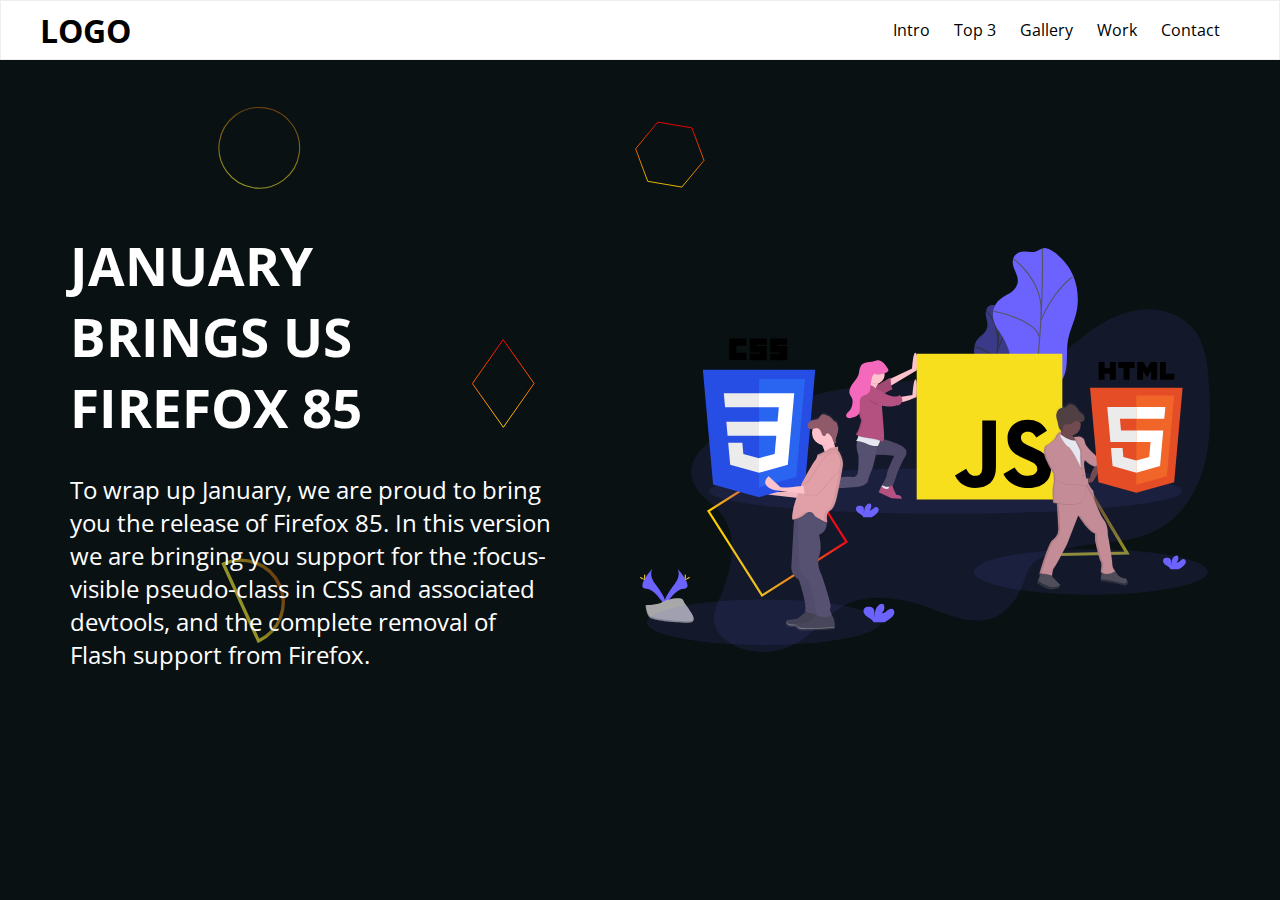
<file: index.html>
<!DOCTYPE html>
<html lang="pt-br">
<head>
    <meta charset="UTF-8">
    <meta http-equiv="X-UA-Compatible" content="IE=edge">
    <meta name="viewport" content="width=device-width, initial-scale=1.0">
    <title>Landing Page</title>
    <link rel="stylesheet" href="assets/estilos/style.css">
    <link rel="stylesheet" href="assets/estilos/article-1.css">
    <link rel="stylesheet" href="assets/estilos/sections.css">
    <link rel="stylesheet" href="assets/estilos/article-2.css">
    <link rel="stylesheet" href="assets/estilos/article-3.css">
    <link rel="stylesheet" href="assets/estilos/article-4.css">
    <link rel="stylesheet" href="assets/estilos/article-5.css">
    <link rel="stylesheet" href="assets/estilos/article-6.css">
    <link rel="stylesheet" href="assets/estilos/article-7.css">
    <link rel="stylesheet" href="assets/estilos/media-queries.css">
    <link rel="stylesheet" href="https://fonts.googleapis.com/css2?family=Material+Symbols+Outlined:opsz,wght,FILL,GRAD@48,500,0,0" />
</head>
<body onresize="Turnoffmenu()">
    
    <div id="div-menu-body">
        <button onclick="Menu()" class="button-header">
            <span class="material-symbols-outlined" id="icone">
                menu
            </span>
        </button>
    </div>
    
    <header id="header">
        <div id="div-menu-header">
            <button onclick="Menu()" class="button-header">
                <span class="material-symbols-outlined" id="icone">
                    menu
                </span>
            </button>
        </div>

            <div>
                <h1>LOGO</h1>
                <nav>
                    <ul>
                        <li>Intro</li>
                        <li>Top 3</li>
                        <li>Gallery</li>
                        <li>Work</li>
                        <li>Contact</li>
                    </ul>
                </nav>
            </div>
    </header>

    <main>
        <section id="section-1">
            
            <article id="article-1">
                    <div id="article-1-text">
                        <h2>JANUARY BRINGS US FIREFOX 85</h2>
                        <p>To wrap up January, we are proud to bring you the release of Firefox 85. In this version we are bringing you support for the :focus-visible pseudo-class in CSS and associated devtools, and the complete removal of Flash support from Firefox.</p>
                    </div>

                    <div id="rigth-background">

                    </div>
            </article>

        </section>

        <section id="section-2">
            
            <article id="article-2">
                <h2>TOP 3 JOBS</h2>
                <p>The release of Apple Silicon-based Macs at the end of last year generated a flurry of news coverage and some surprises at the machine’s performance. This post details some background information on the experience of porting Firefox to run natively on these CPUs.</p>

                <p>We’ll start with some background on the Mac transition and give an overview of Firefox internals that needed to know about the new architecture, before moving on to the concept of Universal Binaries.</p>

                <p>We’ll then explain how DRM/EME works on the new platform, talk about our experience with macOS Big Sur, and discuss various updater problems we had to deal with. We’ll conclude with the release and an overview of various other improvements that are in the pipeline.</p>
                
                <aside>
                    <table>

                    </table>
                </aside>
            </article>

        </section>

        <section id="section-3">
            
            <article id="article-3">
                <span>
                    <h2>TOP 3 JOBS</h2>
                    <p>Here are some recent work</p>
                </span>

                <div id="section-3-div1">
                    <h3>1 first</h3>
                    <p>This button would add a box to the row of key content boxes below the intro text. This should put the box there regardless of where the user is currently writing.</p>
                </div>

                <div id="section-3-div2">
                    <h3>2 another site</h3>
                    <p>I'd suggest having a popup that asks where in the row to insert the box (at the beginning or end), what title to give the box, what text to put in the box, and where the box should link to. The entire box should serve as a link to the destination page.</p>
                </div>

                <div id="section-3-div3">
                    <h3>3 third one</h3>
                    <p>You can also include a type attribute containing the MIME type of the resource, so a browser can quickly see what resources are on offer, and ignore ones that it doesn’t support</p>
                </div>

            </article>

        </section>

        <section id="section-4">
            
            <article id="article-4">
                <span>
                    <h2>Gallery</h2>
                    <p>Here are some of my pics.</p>
                </span>

                <div id="article-4-imgs">
                    <img id="img1" src="assets/img/source-404.jpg" alt="">
                    <img src="assets/img/source-404.jpg" alt="">
                    <img src="assets/img/source-404.jpg" alt="">
                    <img id="img4" src="assets/img/source-404.jpg" alt="">
                    <img src="assets/img/source-404.jpg" alt="">
                    <img src="assets/img/source-404.jpg" alt="">
                </div>

            </article>

        </section>

        <section id="section-5">
            
            <article id="article-5">
                <h2>RECENT JOBS</h2>
                    
                <div class="article-5-div" id="article-5-div1">
                    <h3>1 A good one</h3>
                    <p>Lorem ipsum dolor sit amet consectetur, adipisicing elit. Quibusdam perferendis nisi omnis culpa eius optio eos inventore rerum? Harum velit consectetur tempora et numquam distinctio vero exercitationem mollitia laborum inventore?</p>
                </div>
                
                <div class="article-5-div" id="article-5-div2">
                    <h3>2 Great job</h3>
                    <p>Lorem ipsum dolor sit amet consectetur, adipisicing elit. Quibusdam perferendis nisi omnis culpa eius optio eos inventore rerum? Harum velit consectetur tempora et numquam distinctio vero exercitationem mollitia laborum inventore?</p>
                </div>
                
                <div class="article-5-div" id="article-5-div3">
                    <h3>3 The best</h3>
                    <p>Lorem ipsum dolor sit amet consectetur, adipisicing elit. Quibusdam perferendis nisi omnis culpa eius optio eos inventore rerum? Harum velit consectetur tempora et numquam distinctio vero exercitationem mollitia laborum inventore?</p>
                </div>

            </article>

        </section>

        <section id="section-6">
            
            <article id="article-6">
                <h2>PRICING</h2>
                <p>Lorem ipsum dolor sit amet, consectetur adipisicing elit. Laudantium voluptate repellat, rem perferendis velit nisi quod, omnis accusamus alias, dicta eligendi et distinctio magni sit quibusdam modi minus ipsum placeat!</p>

                <div id="table-div">
                    <table>
                        <caption class="table-text-align">
                            <em>Pricing Table</em>
                        </caption>
                        <thead>
                            <tr class="table-text-align">
                                <th colspan="2" scope="colgroup">Title 1</th>
                                <th scope="col">Title 2</th>
                                <th scope="col">Title 3</th>
                            </tr>
                        <tbody>
                            <tr>
                                <td colspan="2">Content 1</td>
                                <td>Content 2</td>
                                <td>Content 3</td>
                            </tr>
                            <tr>
                                <td colspan="2">Content 1</td>
                                <td>Content 2</td>
                                <td>Content 3</td>
                            </tr>
                            <tr>
                                <td colspan="2">Content 1</td>
                                <td>Content 2</td>
                                <td>Content 3</td>
                            </tr>
                            <tr>
                                <td rowspan="2" colspan="2">SPAN DOWN</td>
                                <td>Content 2</td>
                                <td>Content 3</td>
                            </tr>
                            <tr>
                                <td>Content 2</td>
                                <td>Content 3</td>
                            </tr>
                            <tfoot>
                                <tr>
                                    <th colspan="4" scope="row" class="table-text-align">
                                        Footer 1
                                    </th>
                                </tr>
                            </tfoot>
                        </tbody>
                        </thead>
                    </table>
                </div>
            </article>

        </section>

        <section id="section-7">
            
            <article id="article-7">
                <span>
                    <h2>CONTACT US</h2>
                    <p>To wrap up January, we are proud to bring you the release of Firefox 85. In this version we are bringing you support for the :focus-visible pseudo-class in CSS and associated devtools, and the complete removal of Flash support from Firefox.</p>
                </span>

                <div id="article-7-background-img">

                </div>
                <form action="" method="POST" autocomplete="on">
                    <div>
                        <label for="iname" id="label-name">Name</label>
                        <input type="text" name="name" id="iname" autocomplete="name" required maxlength="50" placeholder="Your name">
                    </div>

                    <div>
                        <label for="ilastname" id="label-lastname">Last Name</label>
                        <input type="text" name="lastname" id="ilastname" autocomplete="name" required maxlength="50" placeholder="Your last name">
                    </div>

                    <div id="article-7-email-form">
                        <label for="iemail">E-mail</label>
                        <input type="email" name="email" id="iemail" autocomplete="email" required placeholder="Your good e-mail">
                    </div>

                    <div id="article-7-textarea-form">
                        <label for="imessage">Your message:</label>
                        <textarea name="message" id="imessage" rows="8"></textarea>
                    </div>

                    <div id="article-7-button-form">
                        <input type="submit" value="Send Message">
                    </div>
                </form>
            </article>    
        </section>
        
        <footer>
            <div>Design realizado por <a href="https://www.youtube.com/@OtavioMiranda">Otávio Miranda</a></div>
        </footer>
    </main>

    <script>
        function Menu() {
            var header = document.getElementById("header")

            if (header.style.display != 'block') {
                header.style.display = 'block'
            } else 
                header.style.display = 'none'
        }

        function Turnoffmenu() {
            let width = window.innerWidth;

            if (width >= 769) {
                document.getElementById("header").style.display = 'block'
                document.getElementById("div-menu-body").style.display = 'none'
                document.getElementById("div-menu-header").style.display = 'none'
            } else {
                document.getElementById("header").style.display = 'none'
                document.getElementById("div-menu-body").style.display = 'block'
                document.getElementById("div-menu-header").style.display = 'grid'
            }
        }
    </script>
</body>
</html>
</file>
<file: assets/estilos/style.css>
@charset "UTF-8";
@import url('https://fonts.googleapis.com/css2?family=Open+Sans:wght@400;800&display=swap');

* {
    margin: 0;
    padding: 0;
    box-sizing: border-box;
    font-family: 'Open Sans', sans-serif;
}

body, html {
    height: 100vh;
}

header {
    display: block;
    background-color: white;
    position: fixed;
    padding: 0px 30px;
    height: 60px;
    width: 100%;
    border: 0.5px solid rgba(0, 0, 0, 0.068);
}

#div-menu-body {
    display: none;
}

#div-menu-header {
    display: none;
}

#header {
    display: block;
}

header > div {
    display: grid;
    grid-template-columns: repeat(2, 1fr);
    justify-content: center;
    align-items: center;

    height: 100%;
    max-width: 1200px;
    margin: auto;
}

nav {
    justify-self: end;
}

header ul li{
    margin-right: 20px;
    display: inline;
    list-style-type: none;
}

header > h1 {
    font-size: 1.5em;
}

main {
    display: grid;
    grid-template-rows: repeat(8, 1fr);
    overflow-x: hidden;

    width: 100vw;
    height: 100vh;
}

article {
    height: 100%;
    max-width: 1200px;
    padding: 0px 30px;
}

#table-div {
    width: 99vw;
    max-width: 650px;
    overflow: auto;
}

table {
    width: 650px;
    border: 1px solid black;
    border-collapse: collapse;
}

table th {
    background-color: lightgray;
}

table th, td {
    padding: 5px;
    border: 1px solid rgba(0, 0, 0, 0.13);
}

table tfoot tr th {
    background-color: white;
}

.table-text-align {
    text-align: left;
}

footer {
    display: flex;
    justify-content: center;
    align-items: center;
    width: 100vw;
    height: 14vh;

}
</file>
<file: assets/estilos/article-1.css>
@charset "UTF-8";

#article-1 {
    display: grid;
    grid-template-columns: repeat(2, 1fr);
    align-items: center;

    color: white;
}

#article-1 h2 {
    font-size: 3.3em;
    width: 55%;
    margin-bottom: 30px;
}

#article-1 p {
    font-size: 1.5em;
    width: 85%;
}

#article-1 #rigth-background {
    background:  url("../img/undraw_static_assets_rpm6.svg") no-repeat center center / contain scroll;
    height: 100%;
}
</file>
<file: assets/estilos/sections.css>
@charset "UTF-8";
@import url('https://fonts.googleapis.com/css2?family=Open+Sans:wght@400;800&display=swap');

section {
    display: grid;
    justify-content: center;
    align-items: center;

    width: 100vw;
    height: 100vh;
    min-height: 900px;
}

section#section-1 { 
    background: black url("../img/scattered-forcefields.svg") no-repeat center center / cover scroll;
}

section#section-2 {
    align-content: center;
}

section#section-3 {
    background: black url("../img/scattered-forcefields.svg") no-repeat center center / cover scroll;
}

section#section-5 {
    background: url("../img/scattered-forcefields.svg") no-repeat center center / cover scroll;
}

section#section-7 {
    color: white;
    background: url("../img/scattered-forcefields.svg") no-repeat center center / cover scroll;
}
</file>
<file: assets/estilos/article-2.css>
@charset "UTF-8";
@import url('https://fonts.googleapis.com/css2?family=Open+Sans:wght@400;800&display=swap');

#article-2 {
    display: grid;
    justify-items: center;
    text-align: center;

}

#article-2 h2 {
    align-self: center;
    font-size: 3.5em;
    margin-bottom: 30px;
}

#article-2 p {
    margin-top: 20px;
    display: inline-block;
    width: 73%;
    font-size: 1.4em;
}
</file>
<file: assets/estilos/article-3.css>
@charset "UTF-8";
@import url('https://fonts.googleapis.com/css2?family=Open+Sans:wght@400;800&display=swap');

#article-3 {
    display: grid;
    grid-template-rows: repeat(2, 1fr);
    gap: 27px;
    color: white;
}

#article-3 span {
    align-self: center;
    grid-column: 1 / 4;

    font-size: 2em;
}

#article-3 span p {
    font-size: 0.8em;
}

#article-3 h2 {
    margin-bottom: 20px;
}

#article-3 > div > h3 {
    font-size: 2em;
    margin-bottom: 10px;
}

#article-3 > div > p {
    font-size: 1.4em;
}
</file>
<file: assets/estilos/article-4.css>
@charset "UTF-8";
@import url('https://fonts.googleapis.com/css2?family=Open+Sans:wght@400;800&display=swap');

#article-4 {
    display: grid;
    grid-template-columns: repeat(2, 1fr);
    align-items: center;

    max-width: 1200px;
}

#article-4 h2 {
    font-size: 4em;
}

#article-4 p {
    margin-top: 20px;
    font-size: 1.3em;
}

#article-4 span {
    align-self: end;
    grid-column: 1 / 4;
}

#article-4 img {
    margin-left: 30px;
    margin-bottom: 30px;
    width: calc(33% - 30px);
}

#article-4 img:hover {
    rotate: 10deg;
    transition: rotate 1s;
}

#article-4 #article-4-imgs {
    grid-column: 1 / 4;
}

#article-4 #img1, #article-4 #img4 {
    margin-left: 0px;
}
</file>
<file: assets/estilos/article-5.css>
@charset "UTF-8";
@import url('https://fonts.googleapis.com/css2?family=Open+Sans:wght@400;800&display=swap');


#article-5 {
    color: white;
    display: grid;
    grid-template-columns: repeat(3, 1fr);
    
    align-items: start;

}

#article-5 h2 {
    grid-column: 1 / 4;
    align-self: center;
    font-size: 3.5em;
}

#article-5 .article-5-div {
    font-size: 1.4em;
}

#article-5 h3 {
    margin-bottom: 20px;
}
</file>
<file: assets/estilos/article-6.css>
@charset "UTF-8";
@import url('https://fonts.googleapis.com/css2?family=Open+Sans:wght@400;800&display=swap');


#article-6 {
    display: grid;
    grid-template-columns: repeat(2, 1fr);
    align-items: center;
    justify-items: center;
}

#article-6 > h2 {
    align-self: end;
    font-size: 4em;
    grid-column: 1 / 3;
}

#article-6 > p {
    text-align: center;
    font-size: 1.5em;
    width: 80%;
    grid-column: 1 / 3;
}

#article-6 #table-div {
    grid-column: 1 / 3;
    align-self: start;

    width: 100%;
}

#article-6 table {
    width: 100%;
}
</file>
<file: assets/estilos/article-7.css>
@charset "UTF-8";
@import url('https://fonts.googleapis.com/css2?family=Open+Sans:wght@400;800&display=swap');


#article-7 {
    display: grid;
    grid-template-columns: repeat(2, 1fr);
}

#article-7 span {
    display: grid;
    align-content: space-evenly;
}

#article-7 h2 {
    font-size: 3.5em;
}

#article-7 p {
    align-self: center;
    font-size: 1.5em;
}

#article-7 #article-7-background-img {
    background: url("../img/undraw_contact_us_re_4qqt.svg") no-repeat center center / contain scroll;
}

#article-7 form {
    grid-column: 1 / 3;
    display: grid;
    
    gap: 20px;
}

#article-7 form input {
    padding: 20px;
}

#article-7 form input::placeholder {
    font-size: 2em;
}

#article-7 #article-7-button-form {
    width: 80%;
    height: 80px;
    border: 3px solid white;
}

#article-7 form input[type=submit] {
    background-color: transparent;
    font-size: 1.5em;
    color: white;
}

#article-7 form div{
    display: grid;
    align-content: center;
}

#article-7-email-form {
    grid-column: 1 / 3;
}

#article-7-textarea-form {
    grid-column: 1 / 3;
}
</file>
<file: assets/estilos/media-queries.css>
@charset "UTF-8";
@import url('https://fonts.googleapis.com/css2?family=Open+Sans:wght@400;800&display=swap');

@media screen and (max-width:600px) {

    #div-menu-body {
        width: 86% !important;
    }

    #article-1 #article-1-text h2 {
        width: 81% !important;
    }

    #section-4 {
        height: 2000px !important;
    }    
} 

@media screen and (max-width:768px) {

    #div-menu-body {
        display: block;
        position: fixed;
        text-align: right;
        margin-top: 20px;
        height: 40px;
        width: 90%;
    }

    #div-menu-header {
        display: grid;
        justify-items: end;
        
        margin-top: 20px;
        width: 100%;
        height: 40px ;
    }

    #icone {
        display: grid;
    }

    header {
        height: 100vh;
    }

    #header {
        display: none;
    }

    .button-header {
        display: inline;
        position: fixed;
        
        width: 40px;
        height: 40px;
        color: black;
    }

    header > div {
        justify-items: center;
        align-items: end;
        align-content: center;
        height: 80%;
        gap: 30px;
    }
    
    header h1 {
        font-size: 2em;
        grid-column: 1 / 3;
    }

    header > div > nav {
        grid-column: 1 / 3;
        width: 100%;
    }

    header ul {
        display: grid;
        justify-items: center;
        gap: 30px;
    }

    header ul li {
        margin: 0px;
    }

    #article-1 {
        height: 90%;
        grid-template-rows: 300px 1fr;
    }

    #article-1 #article-1-text {
        grid-column: 1 / 3;
    }

    #article-1 #article-1-text h2 {
        align-self: center;
        font-size: 2.5em;
    }

    #article-1 #article-1-text h2, #article-1 #article-1-text p {
        width: 100%;
    }

    #article-1 #rigth-background {
        grid-column: 1 / 3;
    }

    #article-2 p {
        width: 99%;
        max-width: 450px;
    }

    #article-3 {
        grid-template-columns: repeat(4, 1fr);
        grid-template-rows: none;
        align-content: space-evenly;
        gap: 0px;
    }

    #article-3 > span {
        grid-column: 1 / 5;
    }

    #article-3 #section-3-div1 {
        grid-column: 1 / 5;
    }

    #article-3 #section-3-div2 {
        grid-column: 1 / 5;
    }

    #article-3 #section-3-div3 {
        grid-column: 1 / 5;
    }

    section#section-4 {
        align-items: start;
        height: 2850px;
    }

    #article-4 {
        height: 90%;
        gap: 30px;
    }

    #article-4 #article-4-imgs {
        display: grid;
        justify-items: center;
    }

    #article-4 img, #img1, #img4 {
        width: 93%;
        margin: 0;
        margin-bottom: 20px;
    }

    #article-4 span {
        margin-top: 30px;
        align-self: center;
    }

    #article-4 span h2 {
        font-size: 3em;
    }

    #article-4 #article-4-imgs {
        align-self: start;
        justify-items: center;
    }

    #article-4 #article-4-imgs h3 {
        font-size: 1.5em;
    }

    #section-5 {
        min-height: 1000px;
    }

    #article-5 .article-5-div {
        grid-column: 1 / 4;
    }

    #section-7 {
        height: 1200px;
    }

    #article-7 span {
        grid-column: 1 / 3;
    }

    #article-7 span h2 {
        font-size: 2.5em;
    }

    #article-7 span p {
        width: 90%;
        font-size: 1.5em;
    }

    #article-7-background-img {
        display: none;
    }

    #article-7 > form {
        width: 98%;
    }

    #article-7 > form > div {
        grid-column: 1 / 3;
    }

    #article-7 #article-7-button-form {
        width: 35%;
        min-width: 250px;
    }
}
</file>
